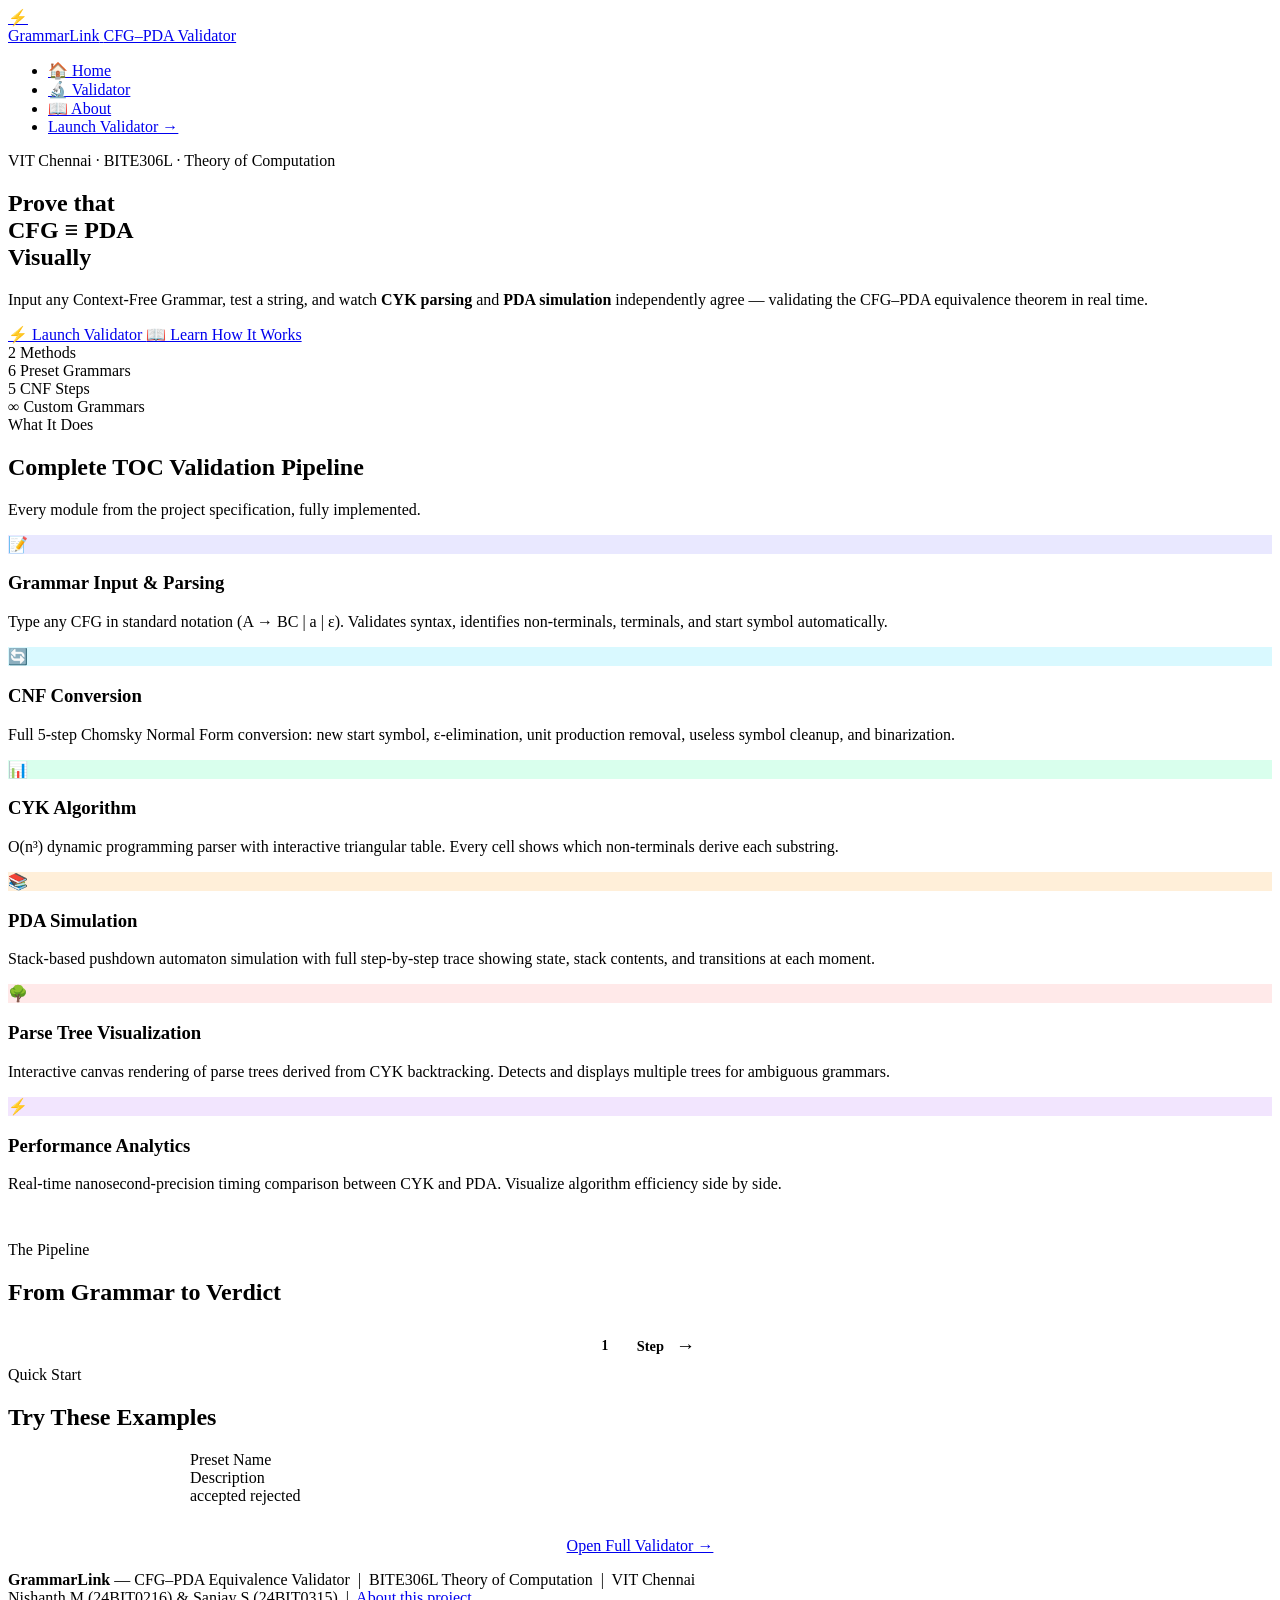
<file: GrammarLink/target/classes/templates/index.html>
<!DOCTYPE html>
<html lang="en" xmlns:th="http://www.thymeleaf.org">
<head>
    <meta charset="UTF-8">
    <meta name="viewport" content="width=device-width, initial-scale=1.0">
    <meta name="description" content="GrammarLink: CFG–PDA Equivalence Validator — Verify Context-Free Grammar membership using CYK algorithm and Pushdown Automata simulation with visual step-by-step breakdown.">
    <title>GrammarLink — CFG–PDA Equivalence Validator</title>
    <link rel="stylesheet" th:href="@{/static/css/style.css}">
    <link rel="icon" href="data:image/svg+xml,<svg xmlns='http://www.w3.org/2000/svg' viewBox='0 0 100 100'><text y='.9em' font-size='90'>⚡</text></svg>">
</head>
<body>

<!-- ══ NAVBAR ══════════════════════════════════════════════════════ -->
<nav class="navbar">
    <a class="navbar-brand" href="/">
        <div class="brand-icon">⚡</div>
        <div>
            <span class="brand-text">GrammarLink</span>
            <span class="brand-sub">CFG–PDA Validator</span>
        </div>
    </a>
    <ul class="nav-links">
        <li><a href="/" class="active">🏠 Home</a></li>
        <li><a href="/validator">🔬 Validator</a></li>
        <li><a href="/about">📖 About</a></li>
        <li><a href="/validator" class="nav-cta">Launch Validator →</a></li>
    </ul>
</nav>

<!-- ══ HERO ════════════════════════════════════════════════════════ -->
<section class="hero">
    <div class="hero-grid-bg"></div>
    <div class="hero-content">
        <div class="hero-badge">
            <span class="dot"></span>
            VIT Chennai · BITE306L · Theory of Computation
        </div>

        <h1 class="hero-title">
            Prove that<br>
            <span class="gradient-text">CFG ≡ PDA</span><br>
            Visually
        </h1>

        <p class="hero-subtitle">
            Input any Context-Free Grammar, test a string, and watch
            <strong>CYK parsing</strong> and <strong>PDA simulation</strong> independently
            agree — validating the CFG–PDA equivalence theorem in real time.
        </p>

        <div class="hero-actions">
            <a href="/validator" class="btn btn-primary btn-lg">
                ⚡ Launch Validator
            </a>
            <a href="/about" class="btn btn-secondary btn-lg">
                📖 Learn How It Works
            </a>
        </div>

        <div class="hero-stats">
            <div class="stat">
                <span class="stat-number">2</span>
                <span class="stat-label">Methods</span>
            </div>
            <div class="stat">
                <span class="stat-number">6</span>
                <span class="stat-label">Preset Grammars</span>
            </div>
            <div class="stat">
                <span class="stat-number">5</span>
                <span class="stat-label">CNF Steps</span>
            </div>
            <div class="stat">
                <span class="stat-number">∞</span>
                <span class="stat-label">Custom Grammars</span>
            </div>
        </div>
    </div>
</section>

<!-- ══ FEATURES ════════════════════════════════════════════════════ -->
<section class="section" id="features">
    <div class="container">
        <div class="section-header">
            <span class="section-label">What It Does</span>
            <h2 class="section-title">Complete TOC Validation Pipeline</h2>
            <p class="section-subtitle">Every module from the project specification, fully implemented.</p>
        </div>

        <div class="features-grid">
            <div class="feature-card">
                <div class="feature-icon" style="background:rgba(108,99,255,0.15)">📝</div>
                <h3 class="feature-title">Grammar Input & Parsing</h3>
                <p class="feature-desc">
                    Type any CFG in standard notation (A → BC | a | ε). Validates syntax,
                    identifies non-terminals, terminals, and start symbol automatically.
                </p>
            </div>

            <div class="feature-card">
                <div class="feature-icon" style="background:rgba(0,212,255,0.15)">🔄</div>
                <h3 class="feature-title">CNF Conversion</h3>
                <p class="feature-desc">
                    Full 5-step Chomsky Normal Form conversion: new start symbol,
                    ε-elimination, unit production removal, useless symbol cleanup, and binarization.
                </p>
            </div>

            <div class="feature-card">
                <div class="feature-icon" style="background:rgba(0,255,136,0.15)">📊</div>
                <h3 class="feature-title">CYK Algorithm</h3>
                <p class="feature-desc">
                    O(n³) dynamic programming parser with interactive triangular table.
                    Every cell shows which non-terminals derive each substring.
                </p>
            </div>

            <div class="feature-card">
                <div class="feature-icon" style="background:rgba(255,149,0,0.15)">📚</div>
                <h3 class="feature-title">PDA Simulation</h3>
                <p class="feature-desc">
                    Stack-based pushdown automaton simulation with full step-by-step
                    trace showing state, stack contents, and transitions at each moment.
                </p>
            </div>

            <div class="feature-card">
                <div class="feature-icon" style="background:rgba(255,107,107,0.15)">🌳</div>
                <h3 class="feature-title">Parse Tree Visualization</h3>
                <p class="feature-desc">
                    Interactive canvas rendering of parse trees derived from CYK backtracking.
                    Detects and displays multiple trees for ambiguous grammars.
                </p>
            </div>

            <div class="feature-card">
                <div class="feature-icon" style="background:rgba(168,85,247,0.15)">⚡</div>
                <h3 class="feature-title">Performance Analytics</h3>
                <p class="feature-desc">
                    Real-time nanosecond-precision timing comparison between CYK and PDA.
                    Visualize algorithm efficiency side by side.
                </p>
            </div>
        </div>
    </div>
</section>

<!-- ══ HOW IT WORKS ════════════════════════════════════════════════ -->
<section class="section" style="padding-top:2rem">
    <div class="container">
        <div class="section-header">
            <span class="section-label">The Pipeline</span>
            <h2 class="section-title">From Grammar to Verdict</h2>
        </div>
        <div style="display:flex;gap:1rem;max-width:900px;margin:0 auto;flex-wrap:wrap;justify-content:center">
            <div th:each="step,iter : ${ {'Parse CFG','Convert to CNF','CYK Parse','PDA Simulate','Compare'} }">
                <div style="display:flex;align-items:center;gap:0.75rem">
                    <div style="width:40px;height:40px;border-radius:50%;background:linear-gradient(135deg,var(--accent-primary),var(--accent-secondary));display:flex;align-items:center;justify-content:center;font-weight:700;font-size:0.85rem;flex-shrink:0">
                        <span th:text="${iter.index + 1}">1</span>
                    </div>
                    <span style="font-weight:600;font-size:0.9rem" th:text="${step}">Step</span>
                    <span style="color:var(--text-muted);font-size:1.2rem" th:unless="${iter.last}">→</span>
                </div>
            </div>
        </div>
    </div>
</section>

<!-- ══ QUICK TRY ═══════════════════════════════════════════════════ -->
<section class="section">
    <div class="container">
        <div class="section-header">
            <span class="section-label">Quick Start</span>
            <h2 class="section-title">Try These Examples</h2>
        </div>
        <div class="presets-grid" style="max-width:900px;margin:0 auto">
            <div class="preset-card" th:each="preset : ${presets}" th:data-preset="${preset.id}"
                 onclick="window.location.href='/validator?preset=' + this.dataset.preset">
                <div class="preset-name" th:text="${preset.name}">Preset Name</div>
                <div class="preset-desc" th:text="${preset.description}">Description</div>
                <div class="preset-examples">
                    <span class="preset-tag" th:text="'✓ ' + ${preset.exampleAccepted}">accepted</span>
                    <span class="preset-tag rejected" th:text="'✗ ' + ${preset.exampleRejected}">rejected</span>
                </div>
            </div>
        </div>
        <div style="text-align:center;margin-top:2rem">
            <a href="/validator" class="btn btn-primary">Open Full Validator →</a>
        </div>
    </div>
</section>

<!-- ══ FOOTER ══════════════════════════════════════════════════════ -->
<footer class="footer">
    <p>
        <strong>GrammarLink</strong> — CFG–PDA Equivalence Validator &nbsp;|&nbsp;
        BITE306L Theory of Computation &nbsp;|&nbsp; VIT Chennai<br>
        Nishanth M (24BIT0216) &amp; Sanjay S (24BIT0315) &nbsp;|&nbsp;
        <a href="/about">About this project</a>
    </p>
</footer>

<script th:src="@{/static/js/app.js}"></script>
</body>
</html>
</file>
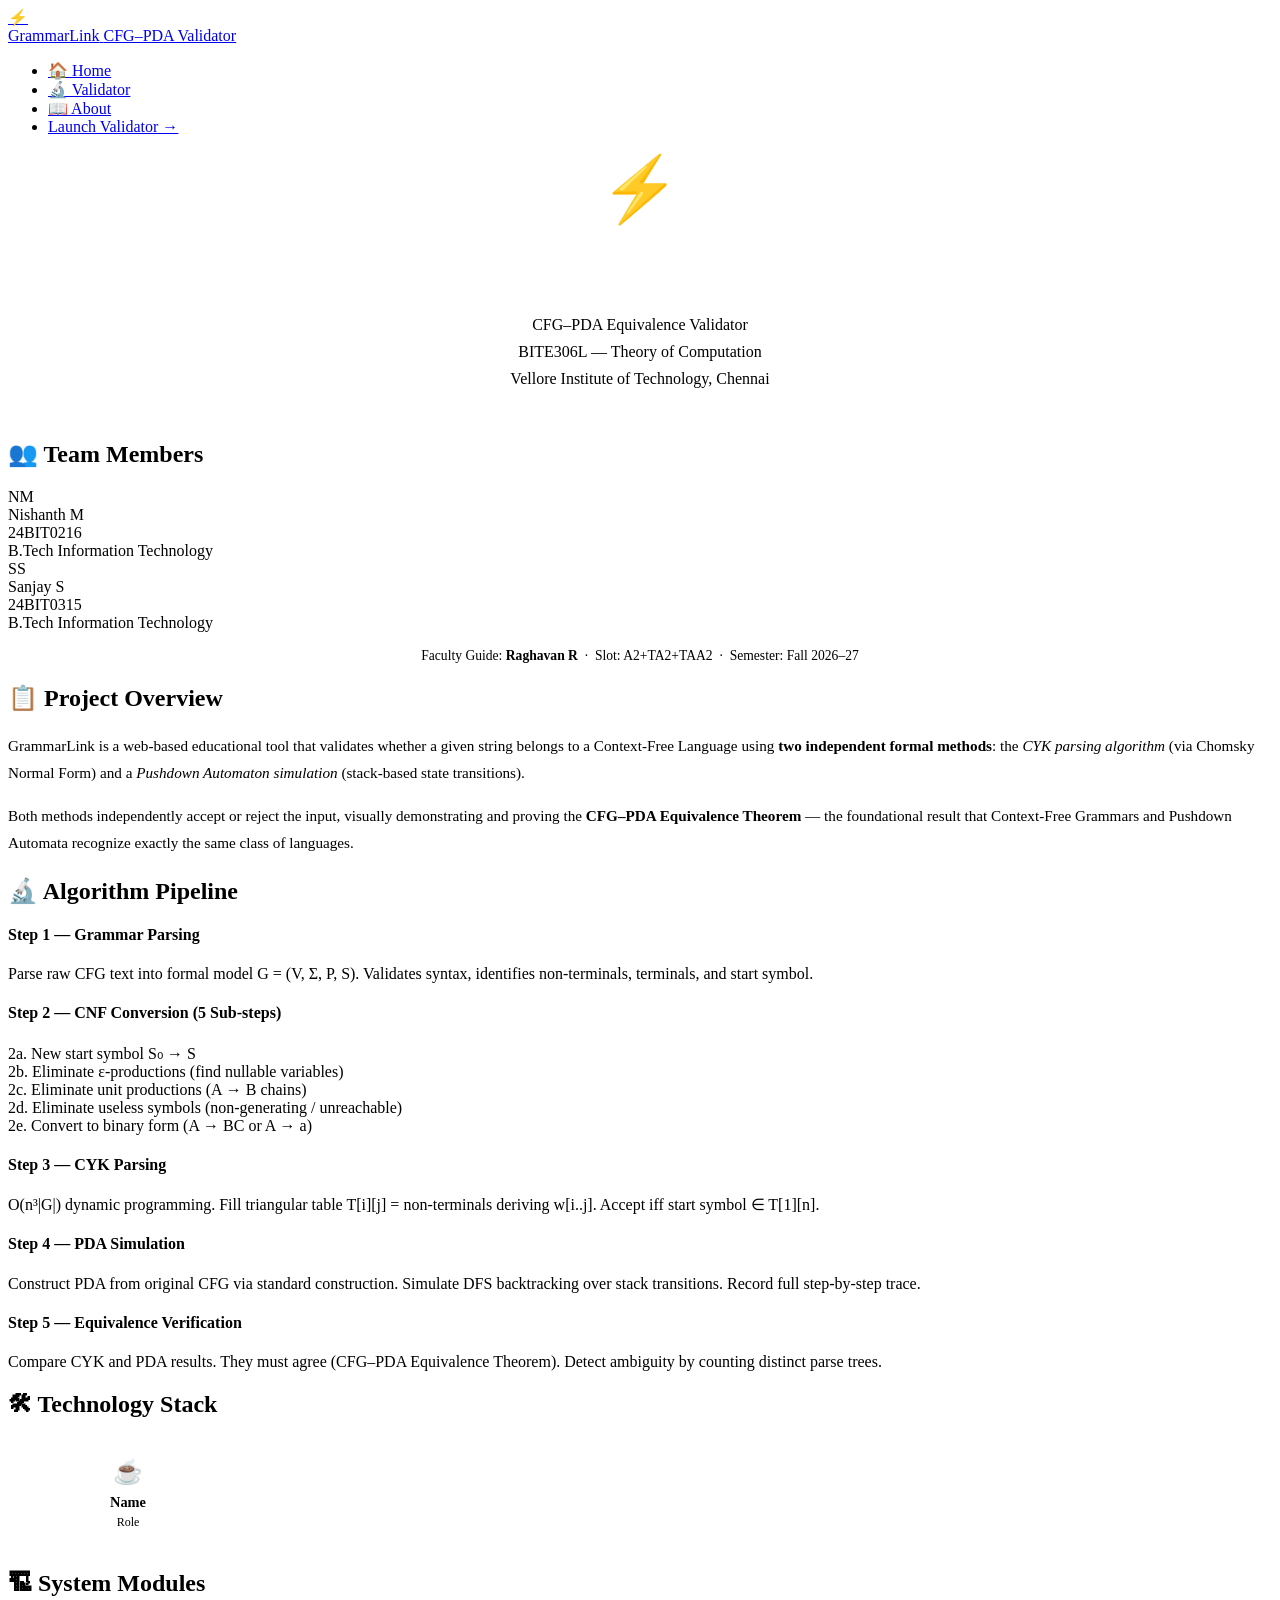
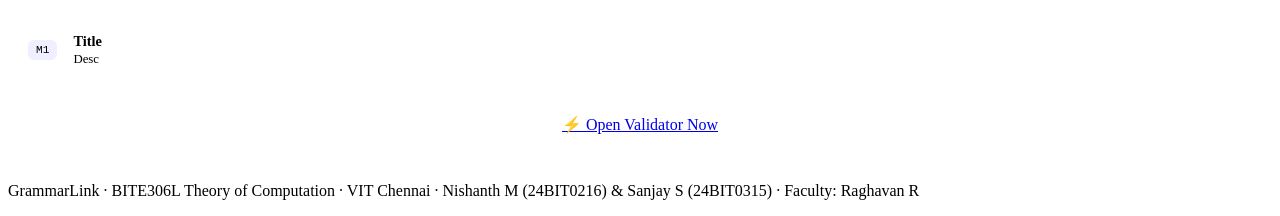
<file: GrammarLink/target/classes/templates/about.html>
<!DOCTYPE html>
<html lang="en" xmlns:th="http://www.thymeleaf.org">
<head>
    <meta charset="UTF-8">
    <meta name="viewport" content="width=device-width, initial-scale=1.0">
    <meta name="description" content="About GrammarLink — Theory of Computation project by VIT Chennai students implementing CFG-PDA equivalence validation.">
    <title>About — GrammarLink CFG–PDA</title>
    <link rel="stylesheet" th:href="@{/static/css/style.css}">
    <link rel="icon" href="data:image/svg+xml,<svg xmlns='http://www.w3.org/2000/svg' viewBox='0 0 100 100'><text y='.9em' font-size='90'>⚡</text></svg>">
</head>
<body>

<!-- ══ NAVBAR ══════════════════════════════════════════════════════ -->
<nav class="navbar">
    <a class="navbar-brand" href="/">
        <div class="brand-icon">⚡</div>
        <div>
            <span class="brand-text">GrammarLink</span>
            <span class="brand-sub">CFG–PDA Validator</span>
        </div>
    </a>
    <ul class="nav-links">
        <li><a href="/">🏠 Home</a></li>
        <li><a href="/validator">🔬 Validator</a></li>
        <li><a href="/about" class="active">📖 About</a></li>
        <li><a href="/validator" class="nav-cta">Launch Validator →</a></li>
    </ul>
</nav>

<div class="about-layout">

    <!-- Project Header -->
    <div style="text-align:center;margin-bottom:3rem">
        <div style="font-size:4rem;margin-bottom:1rem">⚡</div>
        <h1 style="font-family:'Space Grotesk',sans-serif;font-size:2.5rem;font-weight:800;margin-bottom:0.75rem">
            <span style="background:linear-gradient(135deg,var(--accent-primary),var(--accent-secondary));-webkit-background-clip:text;-webkit-text-fill-color:transparent;background-clip:text">GrammarLink</span>
        </h1>
        <p style="color:var(--text-secondary);font-size:1rem;line-height:1.7;max-width:500px;margin:0 auto">
            CFG–PDA Equivalence Validator<br>
            BITE306L — Theory of Computation<br>
            Vellore Institute of Technology, Chennai
        </p>
    </div>

    <!-- Team -->
    <div class="about-section">
        <h2>👥 Team Members</h2>
        <div class="team-grid">
            <div class="team-card">
                <div class="team-avatar">NM</div>
                <div class="team-name">Nishanth M</div>
                <div class="team-reg">24BIT0216</div>
                <div class="team-branch">B.Tech Information Technology</div>
            </div>
            <div class="team-card">
                <div class="team-avatar" style="background:linear-gradient(135deg,var(--accent-secondary),var(--accent-green))">SS</div>
                <div class="team-name">Sanjay S</div>
                <div class="team-reg">24BIT0315</div>
                <div class="team-branch">B.Tech Information Technology</div>
            </div>
        </div>
        <div style="margin-top:1rem;text-align:center;font-size:0.85rem;color:var(--text-muted)">
            Faculty Guide: <strong style="color:var(--text-secondary)">Raghavan R</strong> &nbsp;·&nbsp;
            Slot: <span class="mono" style="color:var(--accent-primary)">A2+TA2+TAA2</span> &nbsp;·&nbsp;
            Semester: Fall 2026–27
        </div>
    </div>

    <!-- Project Overview -->
    <div class="about-section">
        <h2>📋 Project Overview</h2>
        <div class="card" style="margin-bottom:1rem">
            <p style="color:var(--text-secondary);line-height:1.8;font-size:0.95rem">
                GrammarLink is a web-based educational tool that validates whether a given string belongs to a
                Context-Free Language using <strong style="color:var(--text-primary)">two independent formal methods</strong>:
                the <em>CYK parsing algorithm</em> (via Chomsky Normal Form) and a
                <em>Pushdown Automaton simulation</em> (stack-based state transitions).
            </p>
            <p style="color:var(--text-secondary);line-height:1.8;font-size:0.95rem;margin-top:0.75rem">
                Both methods independently accept or reject the input, visually demonstrating and proving the
                <strong style="color:var(--accent-primary)">CFG–PDA Equivalence Theorem</strong> — the foundational result
                that Context-Free Grammars and Pushdown Automata recognize exactly the same class of languages.
            </p>
        </div>
    </div>

    <!-- Algorithm Pipeline -->
    <div class="about-section">
        <h2>🔬 Algorithm Pipeline</h2>
        <div class="algo-timeline">

            <div class="algo-step">
                <h4>Step 1 — Grammar Parsing</h4>
                <p>Parse raw CFG text into formal model G = (V, Σ, P, S). Validates syntax,
                   identifies non-terminals, terminals, and start symbol.</p>
            </div>

            <div class="algo-step">
                <h4>Step 2 — CNF Conversion (5 Sub-steps)</h4>
                <p>
                    2a. New start symbol S₀ → S<br>
                    2b. Eliminate ε-productions (find nullable variables)<br>
                    2c. Eliminate unit productions (A → B chains)<br>
                    2d. Eliminate useless symbols (non-generating / unreachable)<br>
                    2e. Convert to binary form (A → BC or A → a)
                </p>
            </div>

            <div class="algo-step">
                <h4>Step 3 — CYK Parsing</h4>
                <p>O(n³|G|) dynamic programming. Fill triangular table T[i][j] = non-terminals
                   deriving w[i..j]. Accept iff start symbol ∈ T[1][n].</p>
            </div>

            <div class="algo-step">
                <h4>Step 4 — PDA Simulation</h4>
                <p>Construct PDA from original CFG via standard construction. Simulate DFS
                   backtracking over stack transitions. Record full step-by-step trace.</p>
            </div>

            <div class="algo-step">
                <h4>Step 5 — Equivalence Verification</h4>
                <p>Compare CYK and PDA results. They must agree (CFG–PDA Equivalence Theorem).
                   Detect ambiguity by counting distinct parse trees.</p>
            </div>

        </div>
    </div>

    <!-- Tech Stack -->
    <div class="about-section">
        <h2>🛠 Technology Stack</h2>
        <div style="display:grid;grid-template-columns:repeat(auto-fill,minmax(220px,1fr));gap:1rem">
            <th:block th:each="tech : ${ {
                'Java 17|Core language|☕',
                'Spring Boot 3|Web framework|🌱',
                'Thymeleaf|Template engine|🍃',
                'Maven 3.9|Build tool|📦',
                'HTML5 / CSS3|Frontend UI|🎨',
                'JavaScript|Interactivity|⚡',
                'JUnit 5|Testing|🧪',
                'Git & GitHub|Version control|📁'
            } }">
                <div class="card" style="text-align:center;padding:1.25rem" th:with="parts=${tech.split('\|')}">
                    <div style="font-size:1.5rem;margin-bottom:0.5rem" th:text="${parts[2]}">☕</div>
                    <div style="font-weight:700;margin-bottom:0.25rem;font-size:0.9rem" th:text="${parts[0]}">Name</div>
                    <div style="font-size:0.75rem;color:var(--text-muted)" th:text="${parts[1]}">Role</div>
                </div>
            </th:block>
        </div>
    </div>

    <!-- Module Architecture -->
    <div class="about-section">
        <h2>🏗 System Modules</h2>
        <div style="display:flex;flex-direction:column;gap:0.75rem">
            <div th:each="mod : ${ {
                'Module 1|User Interface|HTML/CSS/JS frontend with Thymeleaf rendering',
                'Module 2|Grammar Input|Parses CFG text into formal grammar model',
                'Module 3|Input Validation|Validates grammar syntax and terminal characters',
                'Module 4|CNF Conversion|Full 5-step Chomsky Normal Form algorithm',
                'Module 5|CYK Parser|Dynamic programming membership testing',
                'Module 6|PDA Simulator|DFS backtracking stack-based simulation',
                'Module 7|Result Display|Visualizes tables, stack traces, parse trees',
                'Module 8|Ambiguity Detector|Counts parse trees to detect ambiguous grammars'
            } }" th:with="parts=${mod.split('\|')}">
                <div class="card" style="display:flex;align-items:center;gap:1rem;padding:1rem 1.25rem">
                    <span style="font-family:'JetBrains Mono',monospace;font-size:0.7rem;color:var(--accent-primary);background:rgba(108,99,255,0.1);padding:4px 8px;border-radius:6px;white-space:nowrap" th:text="${parts[0]}">M1</span>
                    <div>
                        <div style="font-weight:600;font-size:0.9rem;margin-bottom:2px" th:text="${parts[1]}">Title</div>
                        <div style="font-size:0.8rem;color:var(--text-muted)" th:text="${parts[2]}">Desc</div>
                    </div>
                </div>
            </div>
        </div>
    </div>

    <!-- CTA -->
    <div style="text-align:center;padding:2rem 0">
        <a href="/validator" class="btn btn-primary btn-lg">
            ⚡ Open Validator Now
        </a>
    </div>

</div>

<footer class="footer">
    <p>GrammarLink · BITE306L Theory of Computation · VIT Chennai ·
       Nishanth M (24BIT0216) &amp; Sanjay S (24BIT0315) · Faculty: Raghavan R</p>
</footer>

<script th:src="@{/static/js/app.js}"></script>
</body>
</html>
</file>
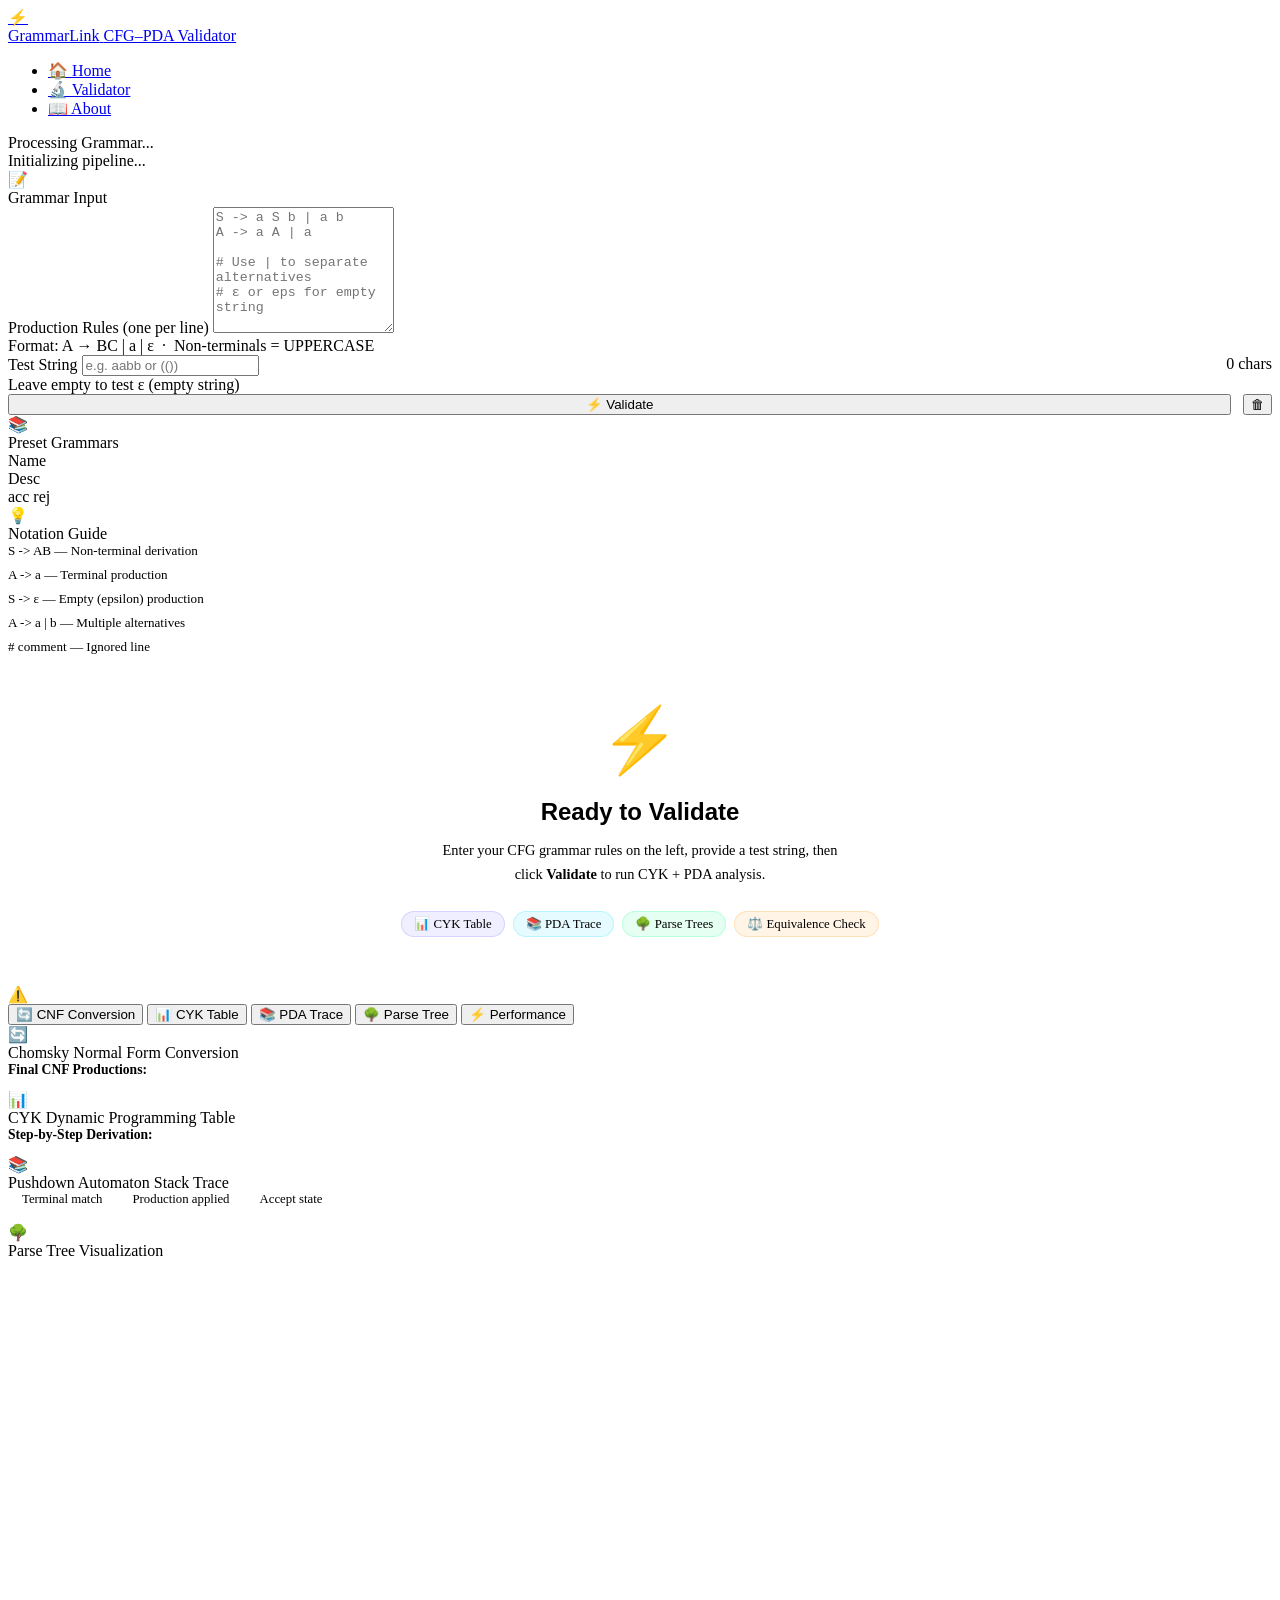
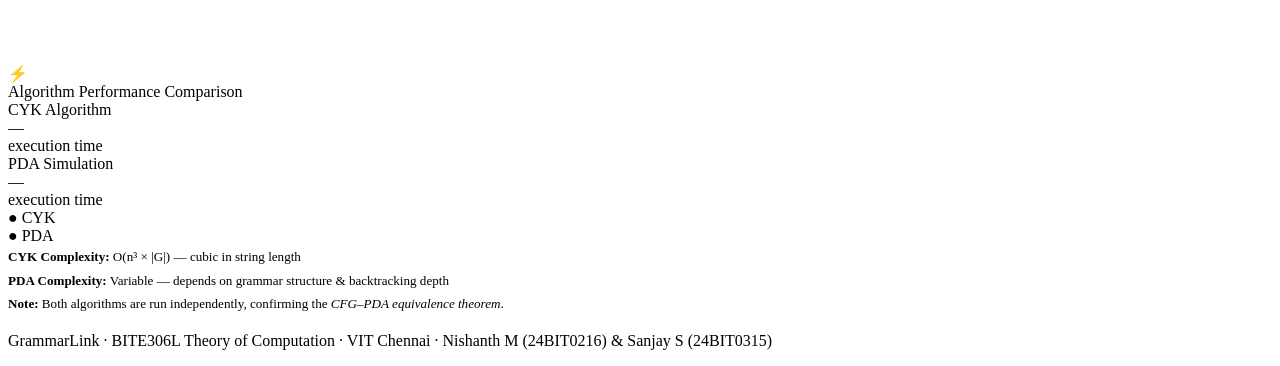
<file: GrammarLink/target/classes/templates/validator.html>
<!DOCTYPE html>
<html lang="en" xmlns:th="http://www.thymeleaf.org">
<head>
    <meta charset="UTF-8">
    <meta name="viewport" content="width=device-width, initial-scale=1.0">
    <meta name="description" content="GrammarLink Validator — Input your CFG, test a string, and get CYK parsing + PDA simulation results side by side.">
    <title>Validator — GrammarLink CFG–PDA</title>
    <link rel="stylesheet" th:href="@{/static/css/style.css}">
    <link rel="icon" href="data:image/svg+xml,<svg xmlns='http://www.w3.org/2000/svg' viewBox='0 0 100 100'><text y='.9em' font-size='90'>⚡</text></svg>">
</head>
<body>

<!-- ══ NAVBAR ══════════════════════════════════════════════════════ -->
<nav class="navbar">
    <a class="navbar-brand" href="/">
        <div class="brand-icon">⚡</div>
        <div>
            <span class="brand-text">GrammarLink</span>
            <span class="brand-sub">CFG–PDA Validator</span>
        </div>
    </a>
    <ul class="nav-links">
        <li><a href="/">🏠 Home</a></li>
        <li><a href="/validator" class="active">🔬 Validator</a></li>
        <li><a href="/about">📖 About</a></li>
    </ul>
</nav>

<!-- ══ LOADING OVERLAY ════════════════════════════════════════════ -->
<div class="loading-overlay" id="loadingOverlay">
    <div class="spinner"></div>
    <div class="loading-text">Processing Grammar...</div>
    <div class="loading-steps" id="loadingStep">Initializing pipeline...</div>
</div>

<!-- ══ TOAST CONTAINER ════════════════════════════════════════════ -->
<div class="toast-container" id="toastContainer"></div>

<!-- ══ VALIDATOR LAYOUT ════════════════════════════════════════════ -->
<div class="validator-layout">

    <!-- ────── SIDEBAR ────────────────────────────────────────────── -->
    <aside class="validator-sidebar">

        <!-- Grammar Input Card -->
        <div class="card">
            <div class="card-title">
                <div class="card-icon purple">📝</div>
                Grammar Input
            </div>

            <form id="validateForm">
                <div class="form-group">
                    <label class="form-label" for="grammarInput">
                        Production Rules <span>(one per line)</span>
                    </label>
                    <textarea
                        id="grammarInput"
                        name="grammarText"
                        placeholder="S -> a S b | a b&#10;A -> a A | a&#10;&#10;# Use | to separate alternatives&#10;# ε or eps for empty string"
                        rows="8"
                        spellcheck="false"
                        autocomplete="off"></textarea>
                    <div class="input-hint">Format: A → BC | a | ε &nbsp;·&nbsp; Non-terminals = UPPERCASE</div>
                </div>

                <div class="form-group">
                    <label class="form-label" for="testInput">
                        Test String
                        <span id="testCharCount" style="float:right;font-weight:400">0 chars</span>
                    </label>
                    <input
                        type="text"
                        id="testInput"
                        name="testString"
                        placeholder="e.g. aabb or (())"
                        autocomplete="off"
                        spellcheck="false">
                    <div class="input-hint">Leave empty to test ε (empty string)</div>
                </div>

                <div style="display:flex;gap:0.75rem">
                    <button type="submit" class="btn btn-primary" style="flex:1" id="validateBtn">
                        ⚡ Validate
                    </button>
                    <button type="button" class="btn btn-secondary" id="clearBtn" title="Clear all">
                        🗑
                    </button>
                </div>
            </form>
        </div>

        <!-- Presets Card -->
        <div class="card">
            <div class="card-title">
                <div class="card-icon cyan">📚</div>
                Preset Grammars
            </div>
            <div style="display:flex;flex-direction:column;gap:0.5rem">
                <div class="preset-card"
                     th:each="preset : ${presets}"
                     th:data-preset="${preset.id}">
                    <div class="preset-name" th:text="${preset.name}">Name</div>
                    <div class="preset-desc" th:text="${preset.description}">Desc</div>
                    <div class="preset-examples">
                        <span class="preset-tag" th:text="'✓ ' + ${preset.exampleAccepted}">acc</span>
                        <span class="preset-tag rejected" th:text="'✗ ' + ${preset.exampleRejected}">rej</span>
                    </div>
                </div>
            </div>
        </div>

        <!-- Grammar Notation Help Card -->
        <div class="card">
            <div class="card-title">
                <div class="card-icon green">💡</div>
                Notation Guide
            </div>
            <div style="display:flex;flex-direction:column;gap:0.5rem;font-size:0.82rem;color:var(--text-secondary)">
                <div><span class="mono" style="color:var(--accent-primary)">S -> AB</span> — Non-terminal derivation</div>
                <div><span class="mono" style="color:var(--accent-primary)">A -> a</span> — Terminal production</div>
                <div><span class="mono" style="color:var(--accent-primary)">S -> ε</span> — Empty (epsilon) production</div>
                <div><span class="mono" style="color:var(--accent-primary)">A -> a | b</span> — Multiple alternatives</div>
                <div><span class="mono" style="color:var(--accent-primary)"># comment</span> — Ignored line</div>
            </div>
        </div>
    </aside>

    <!-- ────── MAIN CONTENT ────────────────────────────────────────── -->
    <main class="validator-main">

        <!-- Welcome Card (shown before first validation) -->
        <div class="card" id="welcomeCard">
            <div style="text-align:center;padding:3rem 2rem">
                <div style="font-size:4rem;margin-bottom:1rem">⚡</div>
                <h2 style="font-family:'Space Grotesk',sans-serif;font-size:1.5rem;margin-bottom:0.75rem">
                    Ready to Validate
                </h2>
                <p style="color:var(--text-secondary);font-size:0.9rem;max-width:400px;margin:0 auto 1.5rem;line-height:1.7">
                    Enter your CFG grammar rules on the left, provide a test string,
                    then click <strong>Validate</strong> to run CYK + PDA analysis.
                </p>
                <div style="display:flex;gap:0.5rem;justify-content:center;flex-wrap:wrap;font-size:0.8rem">
                    <span style="padding:4px 12px;background:rgba(108,99,255,0.1);border:1px solid rgba(108,99,255,0.2);border-radius:100px;color:var(--accent-primary)">📊 CYK Table</span>
                    <span style="padding:4px 12px;background:rgba(0,212,255,0.1);border:1px solid rgba(0,212,255,0.2);border-radius:100px;color:var(--accent-secondary)">📚 PDA Trace</span>
                    <span style="padding:4px 12px;background:rgba(0,255,136,0.1);border:1px solid rgba(0,255,136,0.2);border-radius:100px;color:var(--accent-green)">🌳 Parse Trees</span>
                    <span style="padding:4px 12px;background:rgba(255,149,0,0.1);border:1px solid rgba(255,149,0,0.2);border-radius:100px;color:var(--accent-orange)">⚖️ Equivalence Check</span>
                </div>
            </div>
        </div>

        <!-- Result Panel (shown after validation) -->
        <div id="resultPanel" class="result-panel">

            <!-- Verdict Banner -->
            <div id="verdictBanner" class="verdict accepted">
                <!-- Filled by JS -->
            </div>

            <!-- Ambiguity Banner -->
            <div id="ambiguityBanner" class="ambiguity-banner hidden">
                <span class="icon">⚠️</span>
                <div class="text"><!-- filled by JS --></div>
            </div>

            <!-- ── Result Tabs ─────────────────────────────────────────── -->
            <div class="tabs" data-group="results">
                <button class="tab-btn active" data-tab="tab-cnf" data-group="results">🔄 CNF Conversion</button>
                <button class="tab-btn" data-tab="tab-cyk" data-group="results">📊 CYK Table</button>
                <button class="tab-btn" data-tab="tab-pda" data-group="results">
                    📚 PDA Trace
                    <span id="pdaStepCount" style="font-size:0.7rem;opacity:0.6"></span>
                </button>
                <button class="tab-btn" data-tab="tab-parse-tree" data-group="results">🌳 Parse Tree</button>
                <button class="tab-btn" data-tab="tab-performance" data-group="results">⚡ Performance</button>
            </div>

            <!-- CNF Tab -->
            <div id="tab-cnf" class="tab-content active" data-group="results">
                <div class="card">
                    <div class="card-title">
                        <div class="card-icon cyan">🔄</div>
                        Chomsky Normal Form Conversion
                    </div>
                    <div class="cnf-steps" id="cnfSteps"><!-- filled by JS --></div>
                    <div class="divider"></div>
                    <div style="font-size:0.85rem;color:var(--text-secondary);margin-bottom:0.75rem;font-weight:600">
                        Final CNF Productions:
                    </div>
                    <div class="cnf-productions" id="cnfProductions"><!-- filled by JS --></div>
                </div>
            </div>

            <!-- CYK Tab -->
            <div id="tab-cyk" class="tab-content" data-group="results">
                <div class="card">
                    <div class="card-title">
                        <div class="card-icon purple">📊</div>
                        CYK Dynamic Programming Table
                    </div>
                    <div id="cykTableContainer"><!-- filled by JS --></div>
                    <div class="divider"></div>
                    <div style="font-size:0.85rem;color:var(--text-secondary);margin-bottom:0.75rem;font-weight:600">
                        Step-by-Step Derivation:
                    </div>
                    <div class="cyk-steps-list" id="cykStepsList"><!-- filled by JS --></div>
                </div>
            </div>

            <!-- PDA Tab -->
            <div id="tab-pda" class="tab-content" data-group="results">
                <div class="card">
                    <div class="card-title">
                        <div class="card-icon orange">📚</div>
                        Pushdown Automaton Stack Trace
                    </div>
                    <div style="display:flex;gap:1rem;margin-bottom:1rem;font-size:0.8rem;color:var(--text-secondary)">
                        <span><span style="width:10px;height:10px;background:var(--accent-green);border-radius:2px;display:inline-block;margin-right:4px"></span>Terminal match</span>
                        <span><span style="width:10px;height:10px;background:var(--accent-primary);border-radius:2px;display:inline-block;margin-right:4px"></span>Production applied</span>
                        <span><span style="width:10px;height:10px;background:var(--accent-green);border-radius:2px;display:inline-block;margin-right:4px;opacity:0.5"></span>Accept state</span>
                    </div>
                    <div class="pda-trace" id="pdaTrace"><!-- filled by JS --></div>
                </div>
            </div>

            <!-- Parse Tree Tab -->
            <div id="tab-parse-tree" class="tab-content" data-group="results">
                <div class="card">
                    <div class="card-title">
                        <div class="card-icon green">🌳</div>
                        Parse Tree Visualization
                    </div>
                    <div id="parseTreeInfo"><!-- filled by JS --></div>
                    <canvas id="parseTreeCanvas" height="400"></canvas>
                </div>
            </div>

            <!-- Performance Tab -->
            <div id="tab-performance" class="tab-content" data-group="results">
                <div class="card">
                    <div class="card-title">
                        <div class="card-icon orange">⚡</div>
                        Algorithm Performance Comparison
                    </div>

                    <div class="perf-compare">
                        <div class="perf-item">
                            <div class="perf-algo">CYK Algorithm</div>
                            <div class="perf-time cyk" id="cykTime">—</div>
                            <div class="perf-unit">execution time</div>
                        </div>
                        <div class="perf-item">
                            <div class="perf-algo">PDA Simulation</div>
                            <div class="perf-time pda" id="pdaTime">—</div>
                            <div class="perf-unit">execution time</div>
                        </div>
                    </div>

                    <div class="perf-bar-wrapper mt-lg">
                        <div class="perf-bar-label">
                            <span style="color:var(--accent-primary)">● CYK</span>
                            <span id="cykTimeFull"></span>
                        </div>
                        <div class="perf-bar">
                            <div class="perf-bar-fill cyk" id="cykBar" style="width:0%"></div>
                        </div>
                        <div class="perf-bar-label">
                            <span style="color:var(--accent-secondary)">● PDA</span>
                            <span id="pdaTimeFull"></span>
                        </div>
                        <div class="perf-bar">
                            <div class="perf-bar-fill pda" id="pdaBar" style="width:0%"></div>
                        </div>
                    </div>

                    <div class="divider"></div>
                    <div style="font-size:0.82rem;color:var(--text-secondary);line-height:1.8">
                        <strong style="color:var(--text-primary)">CYK Complexity:</strong> O(n³ × |G|) — cubic in string length<br>
                        <strong style="color:var(--text-primary)">PDA Complexity:</strong> Variable — depends on grammar structure &amp; backtracking depth<br>
                        <strong style="color:var(--text-primary)">Note:</strong> Both algorithms are run independently, confirming the <em>CFG–PDA equivalence theorem</em>.
                    </div>
                </div>
            </div>

        </div><!-- /result-panel -->
    </main>
</div>

<footer class="footer">
    <p>GrammarLink · BITE306L Theory of Computation · VIT Chennai ·
        Nishanth M (24BIT0216) &amp; Sanjay S (24BIT0315)</p>
</footer>

<script th:src="@{/static/js/app.js}"></script>
<script>
    // Auto-load preset from URL query param
    (function() {
        const params = new URLSearchParams(window.location.search);
        const preset = params.get('preset');
        if (preset) {
            const card = document.querySelector(`.preset-card[data-preset="${preset}"]`);
            if (card) setTimeout(() => card.click(), 300);
        }
    })();
</script>
</body>
</html>
</file>
